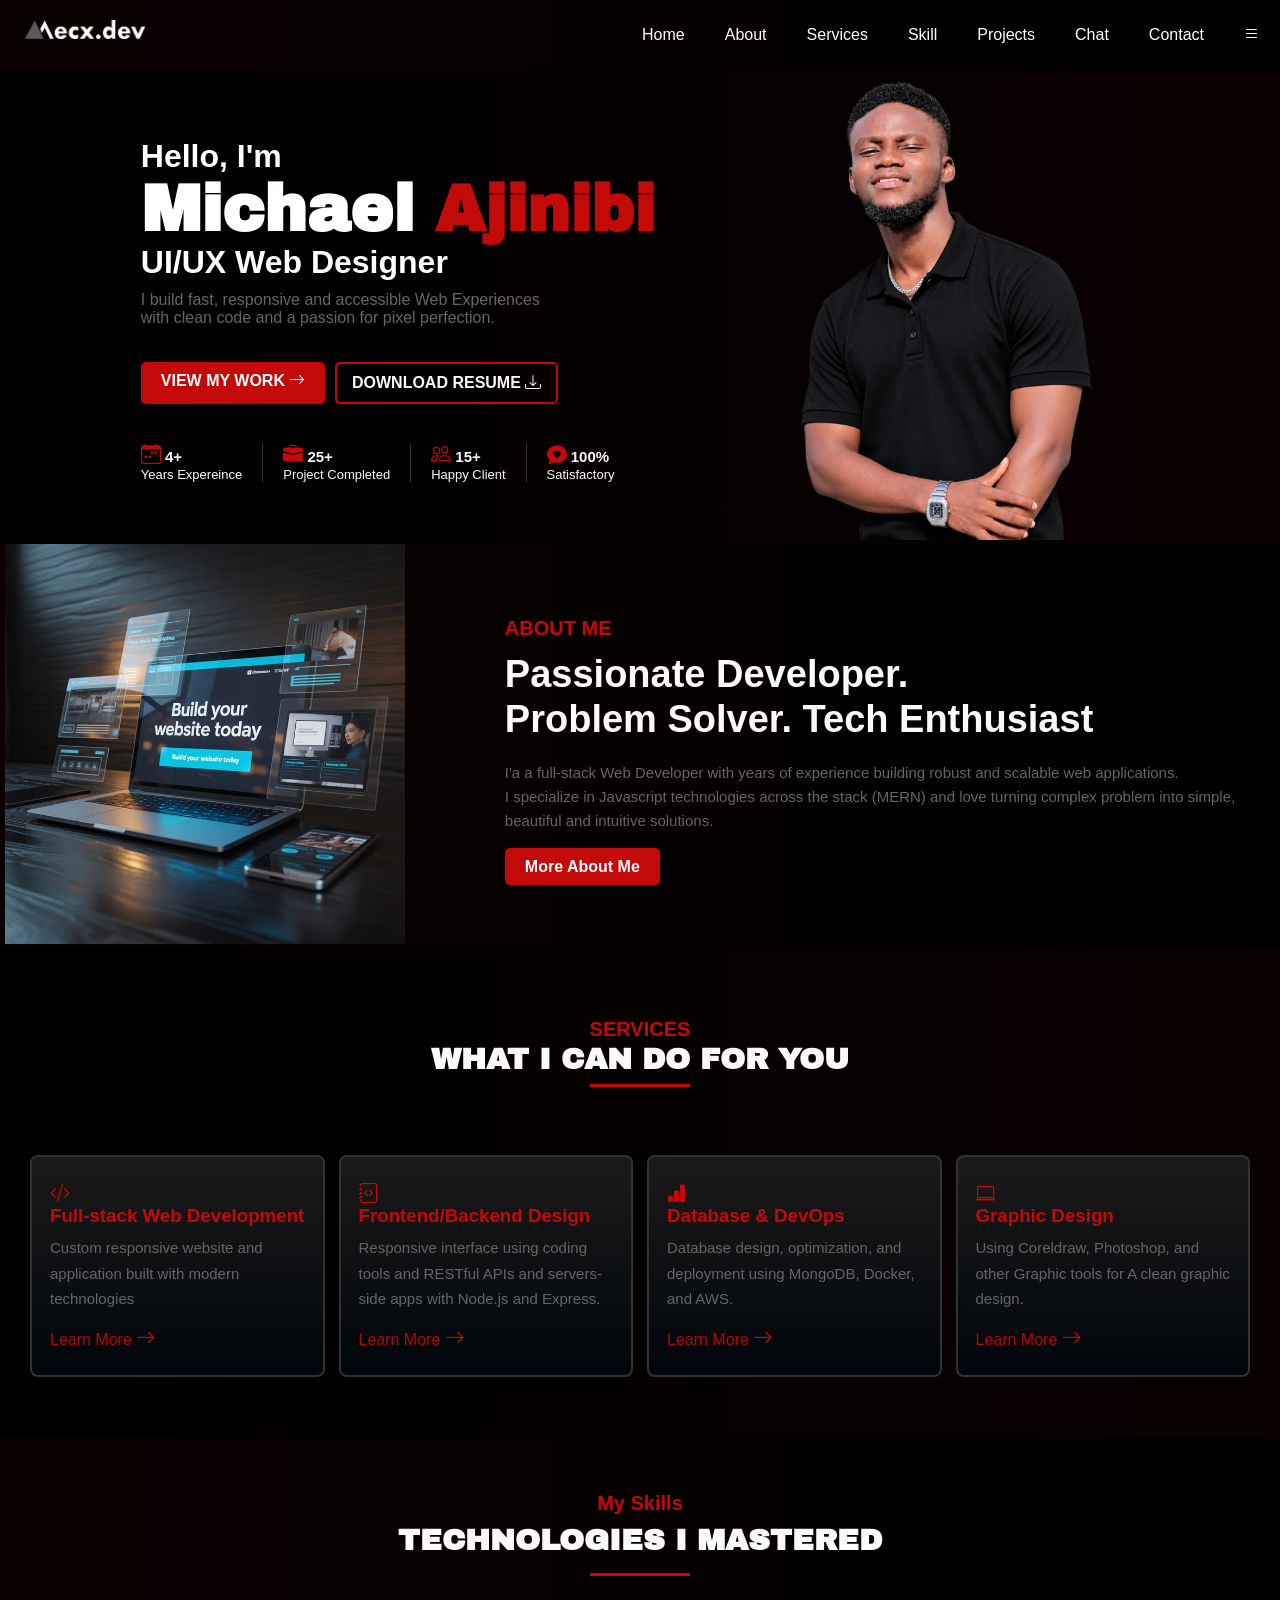
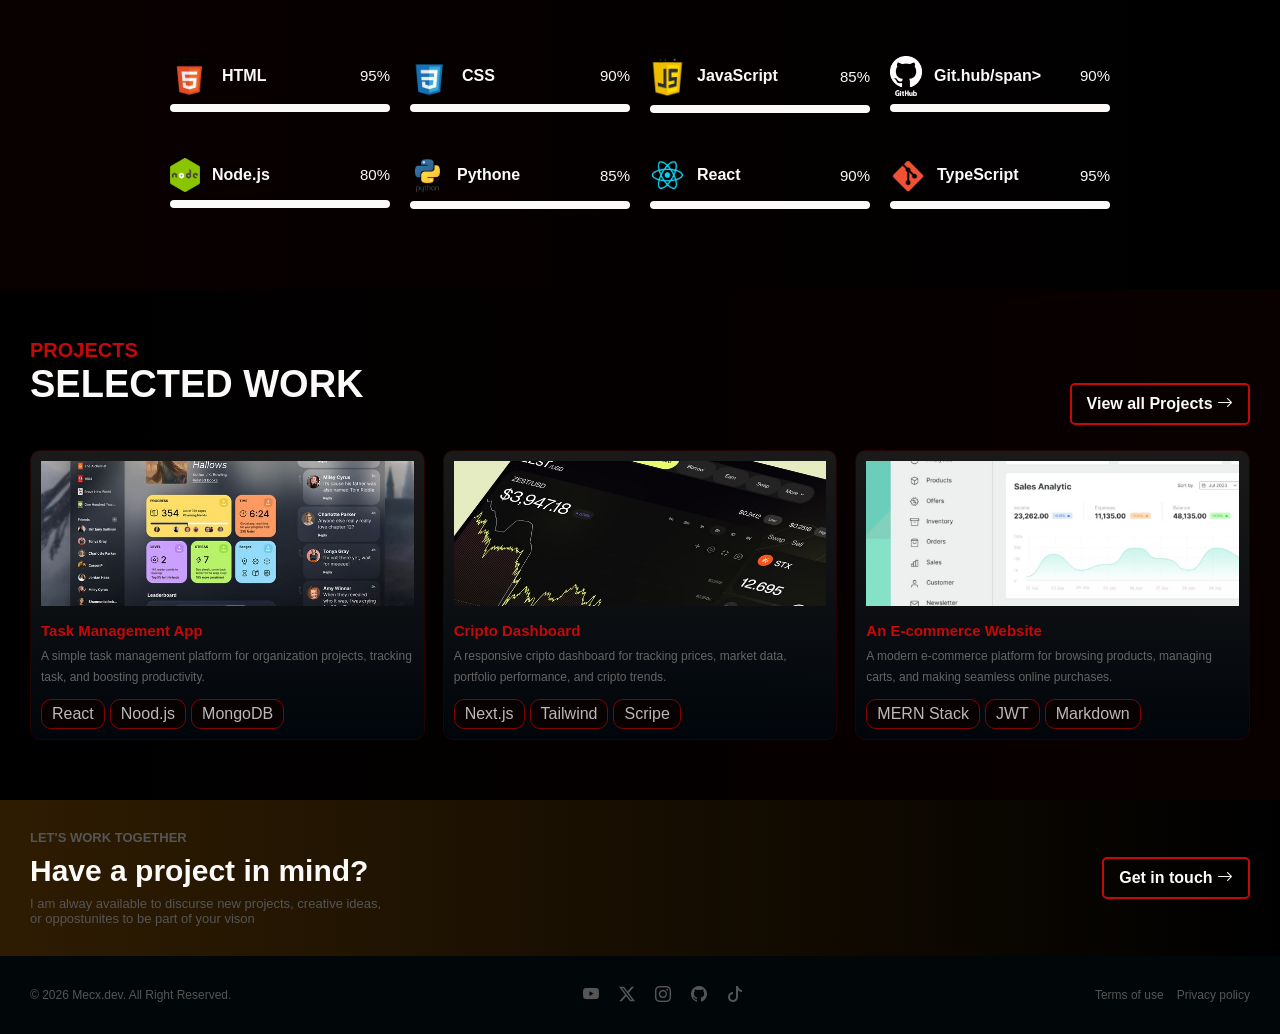
<file: index.html>
<!DOCTYPE html>
<html lang="en">

<head>
    <meta charset="UTF-8">
    <meta name="viewport" content="width=device-width, initial-scale=1.0">
    <title>Mecx Portfolio</title>

    <!-- ////BOOTSTRAP ICON LINK///// -->
    <link rel="stylesheet" href="https://cdn.jsdelivr.net/npm/bootstrap-icons@1.13.1/font/bootstrap-icons.min.css">

    <!-- ////CSS LINK///// -->
    <link rel="stylesheet" href="style.css">

    <!-- ////////GOOGLE FONT LINK//////////// -->

    <link rel="preconnect" href="https://fonts.googleapis.com">
    <link rel="preconnect" href="https://fonts.gstatic.com" crossorigin>
    <link href="https://fonts.googleapis.com/css2?family=Archivo+Black&display=swap" rel="stylesheet">
</head>

<body>

    <!-- /////NAVIGATION BAR SECTION/////// -->
    <header>
        <nav>
            <ul class="sidebar">
                <li onclick=hidesidebar()><a href="#"><i class="bi bi-x-lg"></i></a></li>
                <li><a href="#"><i class="bi bi-house-door"></i><span>Home</span></a></li>
                <li><a href="#about"><i class="bi bi-file-person-fill"></i> <span>About</span></a></li>
                <li><a href="#services"><i class="bi bi-person-workspace"></i> <span>Sercvices</span></a></li>
                <li><a href="#skills"><i class="bi bi-lightbulb-fill"></i> <span>Skill</span></a></li>
                <li><a href="#projects"><i class="bi bi-kanban"></i> <span>Projects</span></a></li>
                <li><a href="#chat"><i class="bi bi-person-lines-fill"></i> <span>Chat</span></a></li>
                <li><a href="#"><i class="bi bi-send"></i> <span>Contact</span></a></li>
            </ul>
            <ul>
                <li><img class="logo-image" src="images/MECX LOGO.png" width="120rem" alt="logo image"></li>
                <li class="hideOnMobile"><a href="#">Home</a></li>
                <li class="hideOnMobile"><a href="#about">About</a></li>
                <li class="hideOnMobile"><a href="#services">Services</a></li>
                <li class="hideOnMobile"><a href="#skills">Skill</a></li>
                <li class="hideOnMobile"><a href="#projects">Projects</a></li>
                <li class="hideOnMobile"><a href="#chat">Chat</a></li>
                <li class="hideOnMobile"><a href="#">Contact</i></a></li>
                <li onclick=showsidebar()><a href="#"><i class="bi bi-list"></i></a></li>
            </ul>
        </nav>
    </header>

    <!-- /////HERO SEEC -->

    <section class="hero">
        <div class="hero-card1">
            <h2>Hello, I'm</h2>
            <h1 class="main-text2">Michael <span class="ajinibi">Ajinibi</span></h2>
                <h2 class="main-text1">UI/UX Web Designer</h2>
                <p>I build fast, responsive and accessible Web Experiences <br>
                    with clean code and a passion for pixel perfection.</p>
                <div class="click">
                    <a href="#" class="btn">VIEW MY WORK <i class="bi bi-arrow-right"></i></a>
                    <a href="#" class="btn-outline"><span>DOWNLOAD RESUME</span> <i class="bi bi-download"></i></a>
                </div>


                <div class="stats">
                    <div class="stat">
                        <strong><i class="bi bi-calendar-week"></i>
                            4+</strong>
                        <small>Years Expereince</small>
                    </div>
                    <div class="stat">
                        <strong><i class="bi bi-briefcase-fill"></i>
                            25+</strong>
                        <small>Project Completed</small>
                    </div>
                    <div class="stat">
                        <strong><i class="bi bi-people"></i>
                            15+</strong>
                        <small>Happy Client</small>
                    </div>
                    <div class="stat">
                        <strong><i class="bi bi-chat-heart-fill"></i>
                            100%</strong>
                        <small>Satisfactory</small>
                    </div>
                </div>

        </div>
        <div class="hero-image">
            <img src="images/Main Image'.png" width="350px" alt="developer">
        </div>
    </section>


    <!-- //////ABOUT SECTION//////// -->

    <section class="about" id="about">
        <div class="about-image">
            <img src="images/about image.jpg" width="400px" alt="">
        </div>
        <div class="about-content">
            <span class="about-title">ABOUT ME</span>

            <h2>Passionate Developer. <br>
                Problem Solver. Tech Enthusiast
            </h2>

            <p>I'a a full-stack Web Developer with years of experience building robust
                and scalable web applications. <br>
                I specialize in Javascript technologies across the stack
                (MERN) and love turning complex problem into simple, <br>
                beautiful and intuitive solutions.
            </p>
            <a href="#" class="btn">More About Me</a>
        </div>
    </section>



    <!-- /////////SERVICES SECTION///////////////// -->

    <section class="service" id="services">
        <div class="service-heading">
            <p class="small-title">SERVICES</p>
            <h2>What i can do for you</h2>
        </div>

        <div class="service-container">
            <div class="services-card">
                <i class="bi bi-code-slash"></i>
                <h3>Full-stack Web Development</h3>
                <p>Custom responsive website and application built with modern technologies</p>

                <a href="https://www.manypixels.co/?ref=yjqwzmy&gad_source=1" target="_blank">Learn More <i
                        class="bi bi-arrow-right"></i></a>
            </div>
            <div class="services-card">
                <i class="bi bi-journal-code"></i>
                <h3>Frontend/Backend Design</h3>
                <p>Responsive interface using coding tools and RESTful APIs and servers-side
                    apps with Node.js and Express.
                </p>

                <a href="https://best.top10ai.com/?utm_source=google&utm_medium=cpc&utm_ter
                m=create%20a%20website&utm_campaign=22969021608&utm_content=772306974128&agr
                oup=188536182447&device=c&gad_source=1&gad_campaignid=22969021608&gbraid=0AA
                AAABWRtxA6IYM7zc-sN3YkN8xRkhRft&gclid=Cj0KCQjw8c3VB
                hCsARIsAA_xJ92Tqz4iMxN3a_RZpkRue3DWYMwO7xpi8CHIyWTtul0fGdNZjeFwPfEaAkr4EALw_wcB" target="_blank">Learn
                    More <i class="bi bi-arrow-right"></i></a>
            </div>
            <div class="services-card">
                <i class="bi bi-bar-chart-fill"></i>
                <h3>Database & DevOps</h3>
                <p>Database design, optimization, and deployment using MongoDB, Docker, and AWS.</p>

                <a href="https://aws.amazon.com/products/databases/?trk=04fa24fe-6f0c-476c-8bbd-58873bc813ad&sc_channel=ps&ef_id=Cj0KCQjw8c3VBhCsARIsAA_xJ93w_7yDV4VMIQl
                    u6aQ-ok_ao7O6fJ2dtFV3wJ4iYJjtGggOkekhJaAaAq3EEALw_wcB:G:s&gads_camp=23846236796&gads_
                    ag=200318281110&gads_ad=808827726464&gads_kw=database%20management&gads_matchtype=p&gads_network=g&gads_
                    device=c&gads_geo=21550&gad_campaignid=23846236796&gbraid=0AAAAADjHtp8KBCS39QMIdO9CMwhJSAvV_&gclid=Cj0KCQ
                    jw8c3VBhCsARIsAA_xJ93w_7yDV4VMIQlu6aQ-ok_ao7O6fJ2dtFV3wJ4iYJjtGggOkekhJaAaAq3EEALw_wcB"
                    target="_blank">Learn
                    More <i class="bi bi-arrow-right"></i></a>
            </div>
            <div class="services-card">
                <i class="bi bi-laptop"></i>
                <h3>Graphic Design</h3>
                <p>Using Coreldraw, Photoshop, and other Graphic tools for A clean graphic design.</p>

                <a href="https://pin.it/6UkfyKG8H" target="_blank">Learn More <i class="bi bi-arrow-right"></i></a>
            </div>
        </div>
    </section>




    <!-- //////////////////////SKILL SECTION//////////////////////// -->



    <section class="skills" id="skills">


        <div class="skill-heading">
            <p>My Skills</p>
            <h2>Technologies I Mastered</h2>
        </div>

        <div class="skill-container">
            <div class="skill-column">

                <div class="skill">
                    <div class="skill-top">
                        <div class="skill-name">
                            <img class="skill-icon" src="images/HTML.png" width="40px" alt="HTML">
                            <span>HTML</span>
                        </div>
                        <span class="percentage">95%</span>
                    </div>
                    <div class="progress-bar">
                        <div class="progress" style="width: 95%;"></div>
                    </div>
                </div>
                <div class="skill">
                    <div class="skill-top">
                        <div class="skill-name">
                            <img class="skill-icon" src="images/CSS.png" width="40px" alt="CSS">
                            <span>CSS</span>
                        </div>
                        <span class="percentage">90%</span>
                    </div>
                    <div class="progress-bar">
                        <div class="progress" style="width: 90%;"></div>
                    </div>
                </div>
                <div class="skill">
                    <div class="skill-top">
                        <div class="skill-name">
                            <img class="skill-icon" src="images/javascript.png" width="35px" alt="javascript">
                            <span>JavaScript</span>
                        </div>
                        <span class="percentage">85%</span>
                    </div>
                    <div class="progress-bar">
                        <div class="progress" style="width: 85%;"></div>
                    </div>
                </div>
                <div class="skill">
                    <div class="skill-top">
                        <div class="skill-name">
                            <img class="skill-icon" src="images/git.hub.png" width="32px" alt="git.hub">
                            <span>Git.hub/span>
                        </div>
                        <span class="percentage">90%</span>
                    </div>
                    <div class="progress-bar">
                        <div class="progress" style="width: 90%;"></div>
                    </div>
                </div>
                <div class="skill">
                    <div class="skill-top">
                        <div class="skill-name">
                            <img class="skill-icon" src="images/node.js.png" width="30px" alt="node.js">
                            <span>Node.js</span>
                        </div>
                        <span class="percentage">80%</span>
                    </div>
                    <div class="progress-bar">
                        <div class="progress" style="width: 80%;"></div>
                    </div>
                </div>
                <div class="skill">
                    <div class="skill-top">
                        <div class="skill-name">
                            <img class="skill-icon" src="images/python.png" width="35px" alt="python">
                            <span>Pythone</span>
                        </div>
                        <span class="percentage">85%</span>
                    </div>
                    <div class="progress-bar">
                        <div class="progress" style="width: 85%;"></div>
                    </div>
                </div>
                <div class="skill">
                    <div class="skill-top">
                        <div class="skill-name">
                            <img class="skill-icon" src="images/REACT.png" width="35px" alt="React">
                            <span>React</span>
                        </div>
                        <span class="percentage">90%</span>
                    </div>
                    <div class="progress-bar">
                        <div class="progress" style="width: 90%;"></div>
                    </div>
                </div>
                <div class="skill">
                    <div class="skill-top">
                        <div class="skill-name">
                            <img class="skill-icon" src="images/Typescript.png" width="35px" alt="typescript">
                            <span>TypeScript</span>
                        </div>
                        <span class="percentage">95%</span>
                    </div>
                    <div class="progress-bar">
                        <div class="progress" style="width: 95%;"></div>
                    </div>
                </div>
            </div>
        </div>
    </section>

    <!-- /////////////PROJECTS SECTION//////////////////////// -->

    <section class="projects" id="projects">
        <div class="projects-top">
            <div>
                <p class="small-title">PROJECTS</p>
                <h2 class="projects-topmain">Selected Work</h2>
            </div>
            <a href="#" class="btn-outline">
                View all Projects
                <i class="bi bi-arrow-right"></i>
            </a>
        </div>

        <div class="project-container">
            <div class="project-card">
                <a href="https://www.bitrix24.com/tasks/free_online_task_manager.php?utm_source=google&utm_medium=cpc&utm_campaign=20757919572-153878094125&gad_source=1&gad_campaignid=20757919572&gbraid=0AAAAADJNAbJdsDeyjTihVoWv7j3XAomxx&gclid=Cj0KCQjw8c3VBhCsARIsAA_xJ93yDUFr9_9XJFwq_z33gECbFMo7B1F-kdWc70vT67sP-DrnIElUl40aAsoTEALw_wcB"
                    target="_blank"><img src="images/task management app.jpg" alt="task management app"></a>
                <h3>Task Management App</h3>
                <p>
                    A simple task management platform for organization projects, tracking task, and boosting
                    productivity.
                </p>
                <div class="tags">
                    <span>React</span>
                    <span>Nood.js</span>
                    <span>MongoDB</span>
                </div>
            </div>

            <div class="project-card">
                <a href="https://dribbble.com/search/crypto-dashboard" target="_blank"><img
                        src="images/cripto dashboard.jpg" alt="cripto dashboard"></a>
                <h3>Cripto Dashboard</h3>
                <p>
                    A responsive cripto dashboard for tracking prices, market data, portfolio performance,
                    and cripto trends.
                </p>
                <div class="tags">
                    <span>Next.js</span>
                    <span>Tailwind</span>
                    <span>Scripe</span>
                </div>
            </div>

            <div class="project-card">
                <a href="https://www.zoho.com/commerce/lp/ecommerce-website-builder.html?network=g&device=c&keyword=e%20commerce%20website&campaignid=19920138873&creative=653489786596&matchtype=e&adposition=&placement=&adgroup=146412450863&gad_source=1&gad_campaignid=19920138873&gbraid=0AAAAABHxIRULHU_eYTwi-pwsAWeN1gXXb&g
                clid=Cj0KCQjw8c3VBhCsARIsAA_xJ932HxEE6V1puRgvI4JNzfq_Z0R3nMbW2x5VKKG7E_3CP1KOK51DorsaAmHaEALw_wcB"
                    target="_blank"><img src="images/e-commerce.jpg" alt="e-commerce website"></a>
                <h3>An E-commerce Website</h3>
                <p>
                    A modern e-commerce platform for browsing products, managing carts, and making seamless
                    online purchases.
                </p>
                <div class="tags">
                    <span>MERN Stack</span>
                    <span>JWT</span>
                    <span>Markdown</span>
                </div>
            </div>
        </div>
    </section>


    <!-- ////////////CHAT SECTION/////////////// -->

    <section class="chat" id="chat">
        <div>

            <p class="small-text">LET'S WORK TOGETHER</p>
            <h2>Have a project in mind?</h2>

            <p>I am alway available to discurse new projects, creative ideas, <br> or oppostunites
                to be part of your vison
            </p>
        </div>
        <a href="#" class="btn-outline">Get in touch <i class="bi bi-arrow-right"></i></a>
    </section>

    <!-- //////////FOOTER SECTION////////////// -->

    <footer class="contact" id="contact">

        <div>
            <p>&copy; 2026 Mecx.dev. All Right Reserved.</p>
        </div>

        <div class="footer-icon">
            <a href="https://youtube.com/@mecx01?si=baAK4dhkDHuAysdd" target="_blank">

                <span><i class="bi bi-youtube"></i></span></a>
            <a href="https://x.com/TeeFresh1625383" target="_blank">

                <span><i class="bi bi-twitter-x"></i></span></a>
            <a href="https://www.instagram.com/auth_platform/recaptcha/?apc=[base64]%7Capas&device_id=aYcz5QALAAE5uwtpeijaIM9wgOPG&use_instrumented_renderer=1"
                target="_blank"><span><i class="bi bi-instagram"></i></span></a>
            <a href="https://github.com/michaelajinibi402-del/Portfolio-web-" target="_blank"><span><i
                        class="bi bi-github"></i></span></a>
            <a href="https://www.tiktok.com/@mecx.01" target="_blank"><span><i class="bi bi-tiktok"></i></span></a>
        </div>

        <div class="terms">
            <p>Terms of use </p>
            <p>Privacy policy</p>

        </div>
    </footer>



    <script>
        function showsidebar() {
            const sidebar = document.querySelector('.sidebar')
            sidebar.style.display = 'flex'
        }
        function hidesidebar() {
            const sidebar = document.querySelector('.sidebar')
            sidebar.style.display = 'none'
        }
    </script>
</body>

</html>
</file>
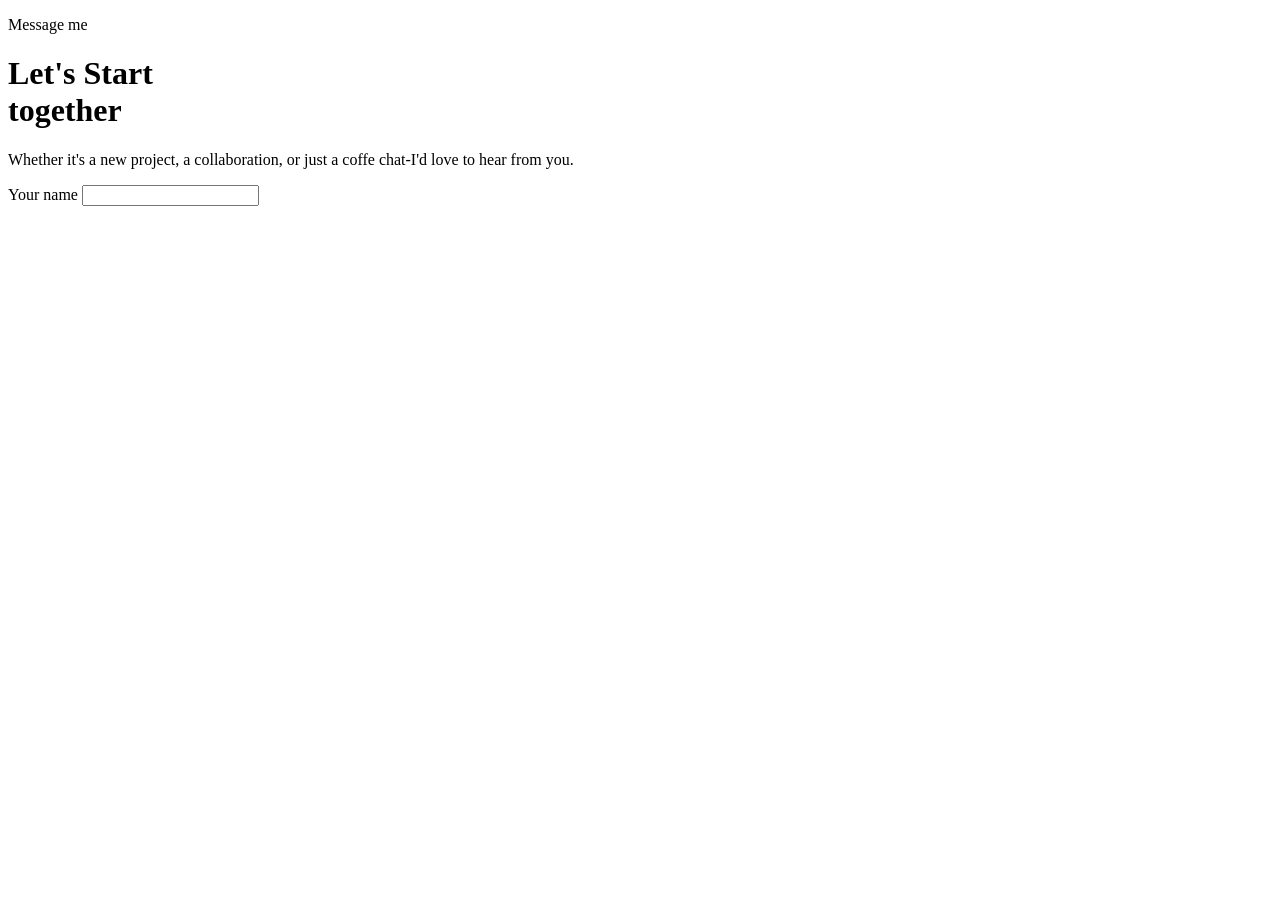
<file: message.html>
<!DOCTYPE html>
<html lang="en">

<head>
    <meta charset="UTF-8">
    <meta name="viewport" content="width=device-width, initial-scale=1.0">
    <title>Message</title>
</head>

<body>
    <div>
        <p>Message me</p>
        <h1>Let's Start <br>
            together</h1>
        <p>Whether it's a new project, a collaboration,
            or just a coffe chat-I'd love to hear from
            you.
        </p>
    </div>
    <div class="message-container">
        <form>
            <label for="name">Your name</label>
            <input type="">
        </form>
    </div>
</body>

</html>
</file>
<file: style.css>
* {
    margin: 0;
    padding: 0;
}

body {
    min-height: 100vh;
    font-family: 'Segoe UI', Tahoma, Geneva, Verdana, sans-serif;
   
    scroll-behavior: smooth;
}

header {
    position: sticky;
    top: 0;
    z-index: 999;
}

/* ////VARIABLE////// */

:root {

    /* BACKGROUND */
    --bg-primary: #6F0000;
    --bg-primary2: rgb(196, 9, 9);
    --bg-hover: #580303;
    --bg-secondary: #010708;
    --bg-black1: #071817;
    --bg-card: #010214;
    --bg-tertiary: #83adab;
    --bg-tertiary-hover: #7b4504;

    /* TYPOGRAPHY */
    --Main-text: #fcf9f9;
    --paragraph-text: #BAB9B7;
}

nav {
    padding: 10px 0;
    background: linear-gradient(to right,rgb(10, 0, 0), Black);

}

nav ul {
    width: 100%;
    list-style: none;
    display: flex;
    justify-content: flex-end;
    align-items: center;
}

nav li {
    height: 50px;
}


nav a {
    height: 100%;
    padding: 0 20px;
    text-decoration: none;
    display: flex;
    align-items: center;
    color: white;
    position: relative;
}

nav a::after {
    left: 0;
    content: "";
    position: absolute;
    bottom: 1px;
    width: 0;
    height: 1.5px;
    background-color: var(--bg-primary2);
    transition: width 0.4s ease;

}

nav a:hover::after {
    width: 90%;
}


nav a:hover {

    color: var(--bg-primary2);
}

nav li:first-child {
    margin-right: auto
}


.logo-image {
    margin: 10px 25px;
}

.sidebar {
    position: fixed;
    top: 0;
    right: 0;
    height: 100vh;
    width: 250px;
    z-index: 999;
    background: rgb(56, 23, 2);
    box-shadow: -10px 0 10px rgba(0, 0, 0, 0.1);
    display: none;
    flex-direction: column;
    align-items: flex-start;
    justify-content: flex-start;
    border-radius: 0 20px;
    overflow: hidden;
    backdrop-filter: blur (9px);
}



.sidebar li {
    width: 100%;
}

.sidebar a {
    width: 100%;
}

.sidebar a span {
    margin-left: 10px;
}

.sidebar a:hover {
    background-color: var(--bg-primary2);
    color: white;
}



/* ////////////////////HERO SECTION///////////////////////// */

@keyframes fadein {

    from {
        opacity: 0;
        transform: translatey(-500);
    }

    to {
        opacity: 1;
        transform: translatey(-0);
    }

}

.hero {
    padding: 5px 11% 0;
    display: flex;
    justify-content: space-between;
    align-items: center;
    overflow: hidden;
     background: linear-gradient(to left, rgb(10, 0, 0),
      Black), url(images/bg2.jfif);
    background-position: center;
    background-repeat: no-repeat;
    background-size: cover;

}

.hero-card1 {
    animation: fadein 2s ease;
}

.hero-card1 h2 {
    color: white;
    font-size: 2rem;

}


.ajinibi {
    color: var(--bg-primary2);
}

.hero-card1 h1 {
    color: white;
    font-size: 4rem;
    font-family: "Archivo Black", sans-serif;
}

.btn {
    padding: 10px 20px;
    border: none;
    border-radius: 5px;
    background-color: var(--bg-primary2);
    color: white;
    font-weight: 700;
    text-decoration: none;
    transition: .5s;


}

.btn::after {
    transform: translate(50px);
}

.hero-card1 p {
    color: #666565;
    margin-top: 10px;
    margin-bottom: 35px;
}


.btn:hover {

    background-color: rgb(95, 7, 7);

}


.btn-outline {

    padding: 10px 15px;
    border-radius: 5px;
    color: var(--Main-text);
    background: transparent;
    display: inline-block;
    border: 2px solid var(--bg-primary2);
    font-weight: 700;
    text-decoration: none;


}

.click {
    display: flex;
    gap: 0.6rem;
}

.information {
    background-color: var(--paragraph-text);
    width: 80px;
    border-radius: 50px;
    padding: 15px 15px;
}


.stats {
    display: flex;
    gap: 20px;
    margin-top: 40px;
}

.stat {
    border-right: 1px solid #333;
    padding-right: 20px;
    display: flex;
    flex-direction: column;
}

.stat:last-child {
    border: none;

}

.stat i {
    color: var(--bg-primary2);
    font-size: 20px;
    margin-bottom: 4px;

}

.stat strong {
    font-size: 15px;
    color: var(--Main-text);
}

.stat small {
    color: var(--Main-text);
    font-size: 13px;
}

.hero-image {

    align-self: flex-end;
}

.hero-image img {
    width: 350px;

}

/* ///////////ABOUT SECTION///////////// */

.about {
    display: flex;
    align-items: center;
    justify-content: center;
    background: linear-gradient(to right, rgb(10, 0, 0), Black);
}

.about-image {
    flex: 1;
    max-width: 500px;
}

.about-content {
    margin-right: 40px;
}

.about-title {
    display: block;
    font-size: 20px;
    margin-bottom: 12px;
    color: var(--bg-primary2);
    font-weight: bolder;
}

.about-content h2 {
    font-size: 38px;
    color: var(--Main-text);
    line-height: 1.2;
    margin: 0 0 18px;

}

.about-content p {
    color: #666565;
    font-size: 15px;
    line-height: 1.6;
    margin-bottom: 25px;
}

/* //////SERVICES SECTION/////////// */

.service {
    background: linear-gradient(to left, rgb(10, 0, 0), Black);
}

.service-heading p {
    color: var(--bg-primary2);
    font-size: 20px;
    font-weight: bolder;
    padding-top: 70px;
    text-align: center;
}

.service-heading h2 {
    font-size: 30px;
    color: var(--Main-text);
    line-height: 1.2;
    margin: 0 0 18px;
    text-transform: uppercase;
    text-align: center;
    font-family: "Archivo Black", sans-serif;
}

.service-heading h2::after {
    content: "";
    display: block;
    width: 100px;
    height: 3px;
    background: var(--bg-primary2);
    margin: 7px auto;
}

.service-container {
    display: grid;
    grid-template-columns: repeat(4, 1fr);
    gap: 14px;
    justify-content: center;
    padding: 30px;

}

.services-card {
    background: linear-gradient(#1b1a1a,
            rgba(0, 6, 12, 0.9));
    border: 2px solid rgb(49, 50, 51);
    border-radius: 8px;
    padding: 25px 18px;
    transition: .3s;
    margin-top: 20px;
    margin-bottom: 30px;

}

.services-card:hover {
    border-color: var(--bg-tertiary);
    transform: translateY(-10px);
}

.services-card h3 {
    color: var(--bg-primary2);
    margin-bottom: 8px;
}

.services-card i {
    color: var(--bg-primary2);
    font-size: 20px;

}

.services-card p {
    color: #666565;
    font-size: 15px;
    line-height: 1.7;
    margin-bottom: 15px
}

.services-card a {
    text-decoration: none;
    color: #af0808;
}

.services-card a:hover {
    color: #ff0000;
}


/* //////////////SKILL SECTION//////////////// */


.skills {
    padding: 55px 7px;
    background: linear-gradient(to right, rgb(10, 0, 0), Black);
}

.skill-heading p {
    color: var(--bg-primary2);
    font-weight: bolder;
    font-size: 20px;
    text-align: center;
}

.skill-heading h2 {
    font-size: 30px;
    color: var(--Main-text);
    line-height: 1.7;
    margin: 0 0 18px;
    text-transform: uppercase;
    text-align: center;
    font-family: "Archivo Black", sans-serif;
}

.skill-heading h2::after {
    content: "";
    display: block;
    width: 100px;
    height: 3px;
    background: var(--bg-primary2);
    margin: 7px auto;
}

/* ///SKILL GRID///// */

.skill-column {
    display: grid;
    grid-template-columns: repeat(4, 220px);
    gap: 20px;
    justify-content: center;
}

.skill {
    width: 100%;
    max-width: 500px;
    margin-bottom: 25px;

}

.skill-container {
    margin-top: 80px;
}

.skill-top {
    display: flex;
    justify-content: space-between;
    align-items: center;
    margin-bottom: 8px;
}

.skill-name span {
    color: var(--Main-text);
}


.skill-name {
    display: flex;
    align-items: center;
    gap: 12px;
    font-size: 16px;
    font-weight: bold;
}

.percentage {
    font-size: 15px;
    color: var(--Main-text);
}

.progress-bar {
    width: 100%;
    height: 8px;
    background: var(--Main-text);
    border-radius: 20px;
    overflow: hidden;

}

.progress {
    height: 100%;
    background: linear-gradient(rgba(255, 1, 1, 0.9));
}


/* ///////////PROJECTS SECTION/////////////// */

.projects {
    background: linear-gradient(to left,rgb(10, 0, 0), Black);
    padding: 30px;
}

.project-btn {
    padding: 10px 15px;
    border-radius: 5px;
    color: var(--bg-primary2);
    background: transparent;
    display: inline-block;
    border: 2px solid var(--bg-primary2);
    font-weight: 700;
    text-decoration: none;
    box-shadow: 0 0 10px #F40F57;
}

.projects-top {
    display: flex;
    justify-content: space-between;
    align-items: end;
    margin-bottom: 25px;
}


.projects-topmain {
    font-size: 38px;
    color: var(--Main-text);
    line-height: 1.2;
    margin: 0 0 18px;
    text-transform: uppercase;
}

.small-title {
    color: var(--bg-primary2);
    font-size: 20px;
    font-weight: bolder;
    padding-top: 20px;
}


.project-container {
    display: grid;
    grid-template-columns: repeat(3, 1fr);
    gap: 18px;
}

.project-card {
    background: linear-gradient(#1b1a1a,
            rgba(0, 6, 12, 0.9));
    border: 1px solid rgb(34, 2, 2);
    padding: 10px;
    border-radius: 10px;
    transition: .3s;
    margin-bottom: 30px;
}

.project-card:hover {
    transform: translateY(-10px);
    border-color: rgb(105, 1, 1);
}


.project-card img {
    width: 100%;
    height: 145px;
    object-fit: cover;
    margin-bottom: 12px;
}

.project-card h3 {
    font-size: 15px;
    color: var(--bg-primary2);
}

.project-card p {
    color: #666565;
    font-size: 12px;
    line-height: 1.7;
    margin: 7px 0 12px;
}

.tags {
    display: flex;
    gap: 5px;
}

.tags span {
    display: flex;
    gap: 5px;
    color: var(--paragraph-text);
    padding: 5px 10px;
    border-radius: 10px;
    background-color: #080101;
    border: 1px solid rgb(128, 4, 4);
}

.tags span:hover {
    background-color: #5f0303;
}

/* ///////////CHAT SECTION///////////// */

.chat {
    background: linear-gradient(to right,rgb(46, 28, 2), Black);
    display: flex;
    justify-content: space-between;
    align-items: center;
    padding: 30px;
    color: var(--Main-text);
}

.small-text {
    font-weight: bolder;
    font-size: 13px;
}

.chat h2 {
    font-size: 30px;
    line-height: 1.7;
}

.chat p {
    font-size: 13px;
    color: #555555;
}

/* ////////FOOTER SECTION/////////// */

.contact{
    background-color: #010708;
    display: flex;
    justify-content: space-between;
    color: #555555;
    padding: 30px;
    align-items: center;
}

.contact p{
    font-size: 12px;

}

.footer-icon{
    display: flex;
    gap: 20px;
}

.footer-icon a{
    text-decoration: none;
    color: #555555;
}

.footer-icon a:hover{
    color: #b4b3b3;
}

.terms{
    display: flex;
    gap: 13px;
}



@media(max-width: 800px) {
    .hideOnMobile {
        display: none;
    }

    .click {
        display: flex;
        flex-direction: column;

    }



    /* HERO SECTION */

    .hero {

        min-height: auto;
        padding: 100px 5% 50px;
        display: flex;
        flex-direction: column;
        text-align: center;
        height: 900px;

    }

    .hero-content {
        width: 100%;
        max-width: 100%;
    }

    .hero-card1 h1 {
        font-size: 45px;
        line-height: 1.1;
    }

    .hero-card1 h2 {
        font-size: 30px;
        line-height: 1.8;
    }

    .hero-card1 p {
        font-size: 13px;
        line-height: 1.7;
    }

    /* BUTTON */

    .btn {
        display: flex;
        justify-content: center;
        flex-wrap: wrap;
        
    }

    .btn-outline {
        display: flex;
        justify-content: center;
        flex-wrap: wrap;
        margin-top: 12px;
        gap: 12px;
        padding: 10px 100px;
    }

    /* STATISTICS */

    .stats {
        display: grid;
        grid-template-columns: repeat(2, 1fr);
        gap: 20px;
        width: 100%;
        margin-top: 30px;
    }

    /* IMAGE */
    .hero-image {
        height: auto;
        overflow: visible;
        margin-top: 30px;
    }

    .hero-image img {
        width: 100%;
        max-width: 400px;
        height: 100%;
        display: block;
        object-fit: contain;
        object-position: center;
        margin-left: 20px;
    }

    /* ABOUT */
    .about {

        flex-direction: column;
        gap: 40px;
        padding: 70px 5%;
    }

    .about-image {
        width: 100%;
    }

    .about-content {
        max-width: 100%;
        width: 100%;
        margin-left: 40px;
    }

    .about-content h2 {
        font-size: 30px;
    }

    .about-content p {
        font-size: 16px;
    }

    .service {
        height: 220vh;
    }

    .service-heading h2 {
        font-size: 25px;
    }

    .service-container {
        display: grid;
        grid-template-columns: repeat(1, 350px);
        gap: -20px;
        margin: 30px;
    }

    /* /////////SERVICES////////////// */

    .skill-column {
        display: grid;
        grid-template-columns: repeat(1, 300px);
        margin: 30px;
        margin-bottom: 30px;
    }


    /* ///////PROJECTS SECTION//////// */

    .projects-top {
        display: flex;
        flex-direction: column;
        align-items: center;
    }

    .project-btn {
        display: flex;
        justify-content: center;
        flex-wrap: wrap;
        margin-top: 12px;
        gap: 12px;
    }

    .small-title {
        text-align: center;
    }

    .project-container {
        display: grid;
        grid-template-columns: repeat(1, 1fr);
        gap: 20px;
    }


    /* ///////CHAT SECTION//////////// */

    .chat{
        display: flex;
        flex-direction: column;
        text-align: center;
        gap: 10px;
    }

    /* ///////FOOTER SECTION//////////// */

  .contact{
    display: flex;
    flex-direction: column;
    gap: 20px;
  }
}
</file>
